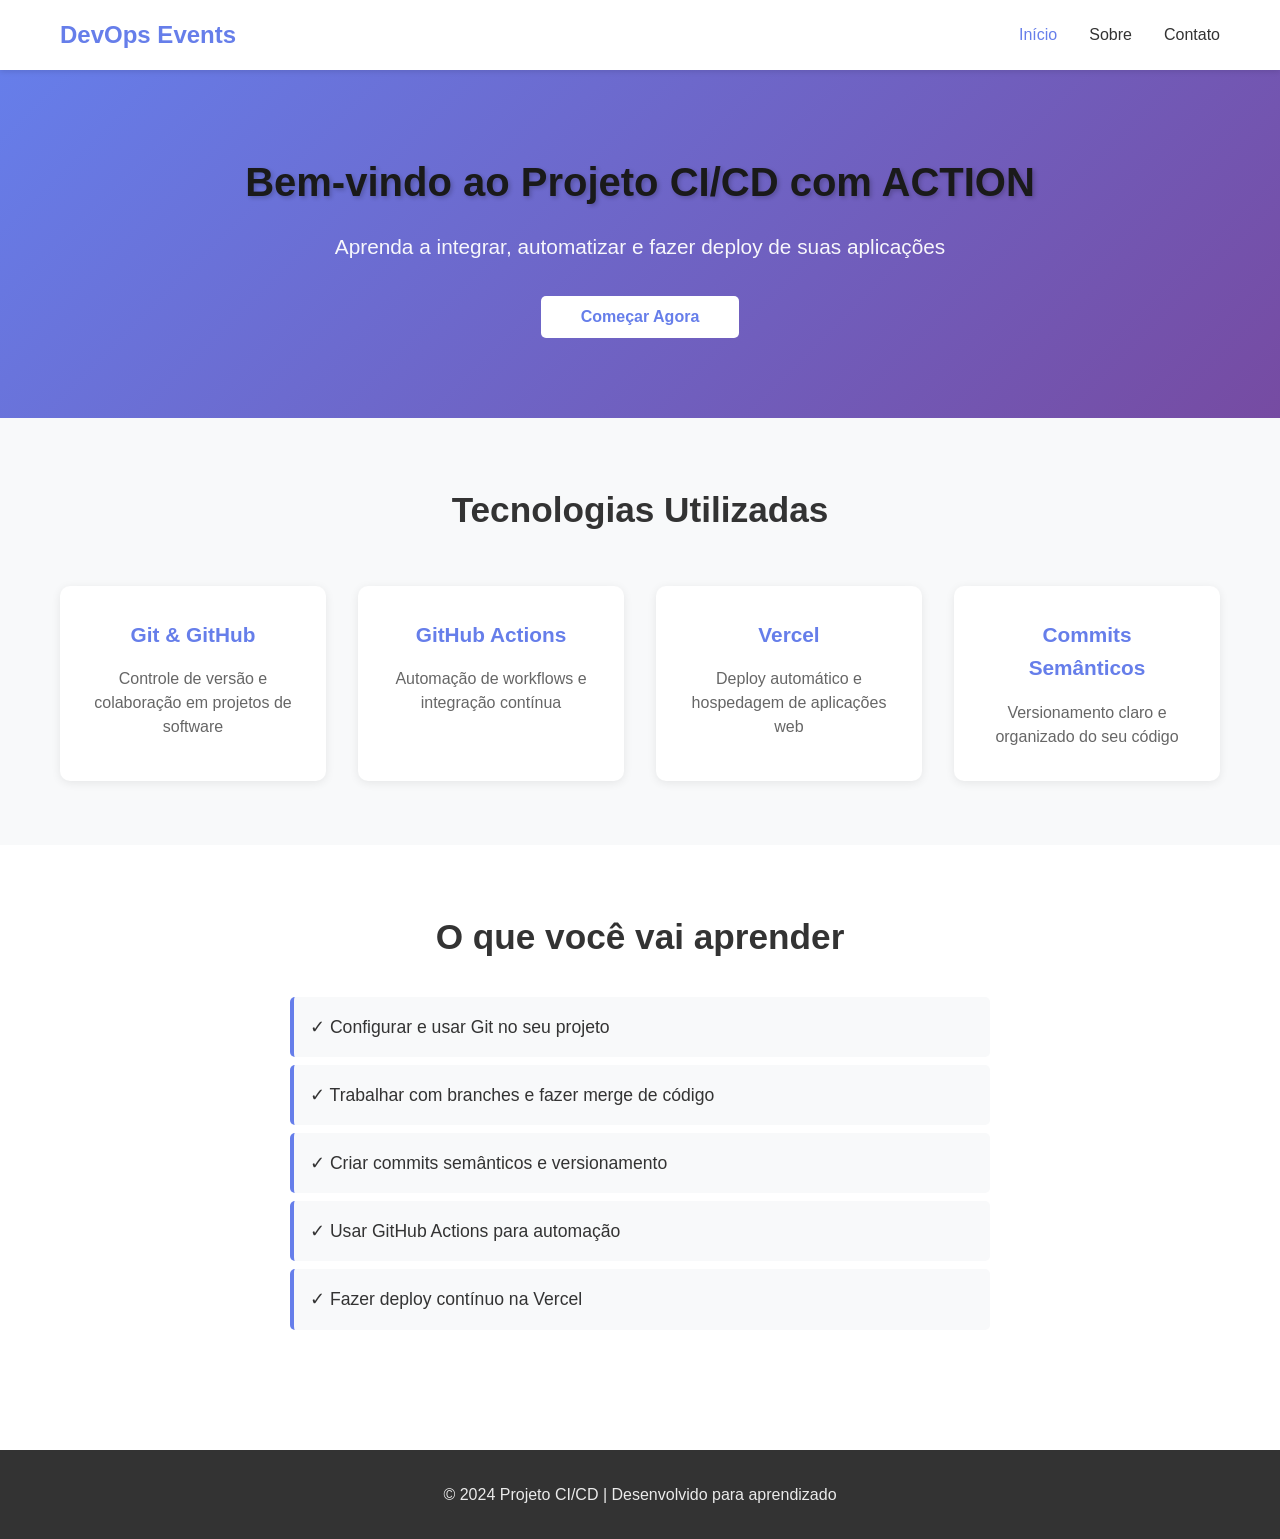
<file: index.html>
<!DOCTYPE html>
<html lang="pt-BR">
<head>
    <meta charset="UTF-8">
    <meta name="viewport" content="width=device-width, initial-scale=1.0">
    <title>Projeto CI/CD - Página Inicial</title>
    <link rel="stylesheet" href="style.css">
</head>
<body>
    <header>
        <nav class="navbar">
            <div class="container">
                <h1 class="logo">DevOps Events</h1>
                <ul class="nav-links">
                    <li><a href="index.html" class="active">Início</a></li>
                    <li><a href="sobre.html">Sobre</a></li>
                    <li><a href="#contato">Contato</a></li>
                </ul>
            </div>
        </nav>
    </header>

    <main>
        <section class="hero">
            <div class="container">
                <h1>Bem-vindo ao Projeto CI/CD com ACTION</h1>
                <p class="subtitle">Aprenda a integrar, automatizar e fazer deploy de suas aplicações</p>
                <button class="cta-button">Começar Agora</button>
            </div>
        </section>

        <section class="features">
            <div class="container">
                <h2>Tecnologias Utilizadas</h2>
                <div class="features-grid">
                    <div class="feature-card">
                        <h3>Git & GitHub</h3>
                        <p>Controle de versão e colaboração em projetos de software</p>
                    </div>
                    <div class="feature-card">
                        <h3>GitHub Actions</h3>
                        <p>Automação de workflows e integração contínua</p>
                    </div>
                    <div class="feature-card">
                        <h3>Vercel</h3>
                        <p>Deploy automático e hospedagem de aplicações web</p>
                    </div>
                    <div class="feature-card">
                        <h3>Commits Semânticos</h3>
                        <p>Versionamento claro e organizado do seu código</p>
                    </div>
                </div>
            </div>
        </section>

        <section class="content">
            <div class="container">
                <h2>O que você vai aprender</h2>
                <ul class="learning-list">
                    <li>✓ Configurar e usar Git no seu projeto</li>
                    <li>✓ Trabalhar com branches e fazer merge de código</li>
                    <li>✓ Criar commits semânticos e versionamento</li>
                    <li>✓ Usar GitHub Actions para automação</li>
                    <li>✓ Fazer deploy contínuo na Vercel</li>                    
                </ul>
            </div>
        </section>
    </main>

    <footer>
        <div class="container">
            <p>&copy; 2024 Projeto CI/CD | Desenvolvido para aprendizado</p>
        </div>
    </footer>
</body>
</html>
</file>
<file: style.css>
/* ============================================
   ESTILOS GERAIS
   ============================================ */

* {
    margin: 0;
    padding: 0;
    box-sizing: border-box;
}

:root {
    --primary-color: #667eea;
    --secondary-color: #764ba2;
    --text-color: #333;
    --light-bg: #f8f9fa;
    --white: #fff;
}

body {
    font-family: 'Segoe UI', Tahoma, Geneva, Verdana, sans-serif;
    line-height: 1.6;
    color: var(--text-color);
}

.container {
    max-width: 1200px;
    margin: 0 auto;
    padding: 0 20px;
}

/* ============================================
   HEADER E NAVEGAÇÃO
   ============================================ */

header {
    background: var(--white);
    box-shadow: 0 2px 5px rgba(0, 0, 0, 0.1);
    position: sticky;
    top: 0;
    z-index: 100;
}

.navbar {
    padding: 1rem 0;
}

.navbar .container {
    display: flex;
    justify-content: space-between;
    align-items: center;
}

.logo {
    font-size: 1.5rem;
    color: var(--primary-color);
    font-weight: bold;
}

.nav-links {
    display: flex;
    list-style: none;
    gap: 2rem;
}

.nav-links a {
    text-decoration: none;
    color: var(--text-color);
    font-weight: 500;
    transition: color 0.3s ease;
}

.nav-links a:hover,
.nav-links a.active {
    color: var(--primary-color);
}

/* ============================================
   SEÇÃO HERO
   ============================================ */

.hero {
    background: linear-gradient(135deg, var(--primary-color), var(--secondary-color));
    color: var(--white);
    padding: 5rem 2rem;
    text-align: center;
}

.hero h1 {
    font-size: 2.5rem;
    margin-bottom: 1rem;
    color: #1a1a1a;
    text-shadow: 2px 2px 4px rgba(0, 0, 0, 0.2);
}

.hero .subtitle {
    font-size: 1.3rem;
    margin-bottom: 2rem;
    opacity: 0.95;
}

.cta-button {
    background: var(--white);
    color: var(--primary-color);
    border: none;
    padding: 0.75rem 2.5rem;
    font-size: 1rem;
    border-radius: 5px;
    cursor: pointer;
    font-weight: bold;
    transition: transform 0.3s ease, box-shadow 0.3s ease;
}

.cta-button:hover {
    transform: translateY(-2px);
    box-shadow: 0 5px 15px rgba(0, 0, 0, 0.2);
}

/* ============================================
   SEÇÃO FEATURES
   ============================================ */

.features {
    background: var(--light-bg);
    padding: 4rem 2rem;
}

.features h2 {
    text-align: center;
    font-size: 2.2rem;
    margin-bottom: 3rem;
    color: var(--text-color);
}

.features-grid {
    display: grid;
    grid-template-columns: repeat(auto-fit, minmax(250px, 1fr));
    gap: 2rem;
}

.feature-card {
    background: var(--white);
    padding: 2rem;
    border-radius: 10px;
    box-shadow: 0 2px 10px rgba(0, 0, 0, 0.08);
    transition: transform 0.3s ease, box-shadow 0.3s ease;
    text-align: center;
}

.feature-card:hover {
    transform: translateY(-5px);
    box-shadow: 0 8px 20px rgba(0, 0, 0, 0.15);
}

.feature-card h3 {
    color: var(--primary-color);
    margin-bottom: 1rem;
    font-size: 1.3rem;
}

.feature-card p {
    color: #666;
    line-height: 1.5;
}

/* ============================================
   SEÇÃO DE CONTEÚDO
   ============================================ */

.content {
    padding: 4rem 2rem;
    background: var(--white);
}

.content h2 {
    text-align: center;
    font-size: 2.2rem;
    margin-bottom: 2rem;
    color: var(--text-color);
}

.learning-list {
    max-width: 700px;
    margin: 0 auto;
    list-style: none;
}

.learning-list li {
    padding: 1rem;
    margin-bottom: 0.5rem;
    background: var(--light-bg);
    border-left: 4px solid var(--primary-color);
    border-radius: 5px;
    font-size: 1.1rem;
    transition: background 0.3s ease;
}

.learning-list li:hover {
    background: #e8eaf6;
}

/* ============================================
   FOOTER
   ============================================ */

footer {
    background: var(--text-color);
    color: var(--white);
    text-align: center;
    padding: 2rem;
    margin-top: 3rem;
}

footer p {
    opacity: 0.9;
}

/* ============================================
   RESPONSIVIDADE
   ============================================ */

@media (max-width: 768px) {
    .navbar .container {
        flex-direction: column;
        gap: 1rem;
    }

    .nav-links {
        flex-direction: column;
        gap: 1rem;
        text-align: center;
    }

    .hero h1 {
        font-size: 2rem;
    }

    .hero .subtitle {
        font-size: 1rem;
    }

    .features h2,
    .content h2 {
        font-size: 1.8rem;
    }

    .features-grid {
        grid-template-columns: 1fr;
    }
}
</file>
